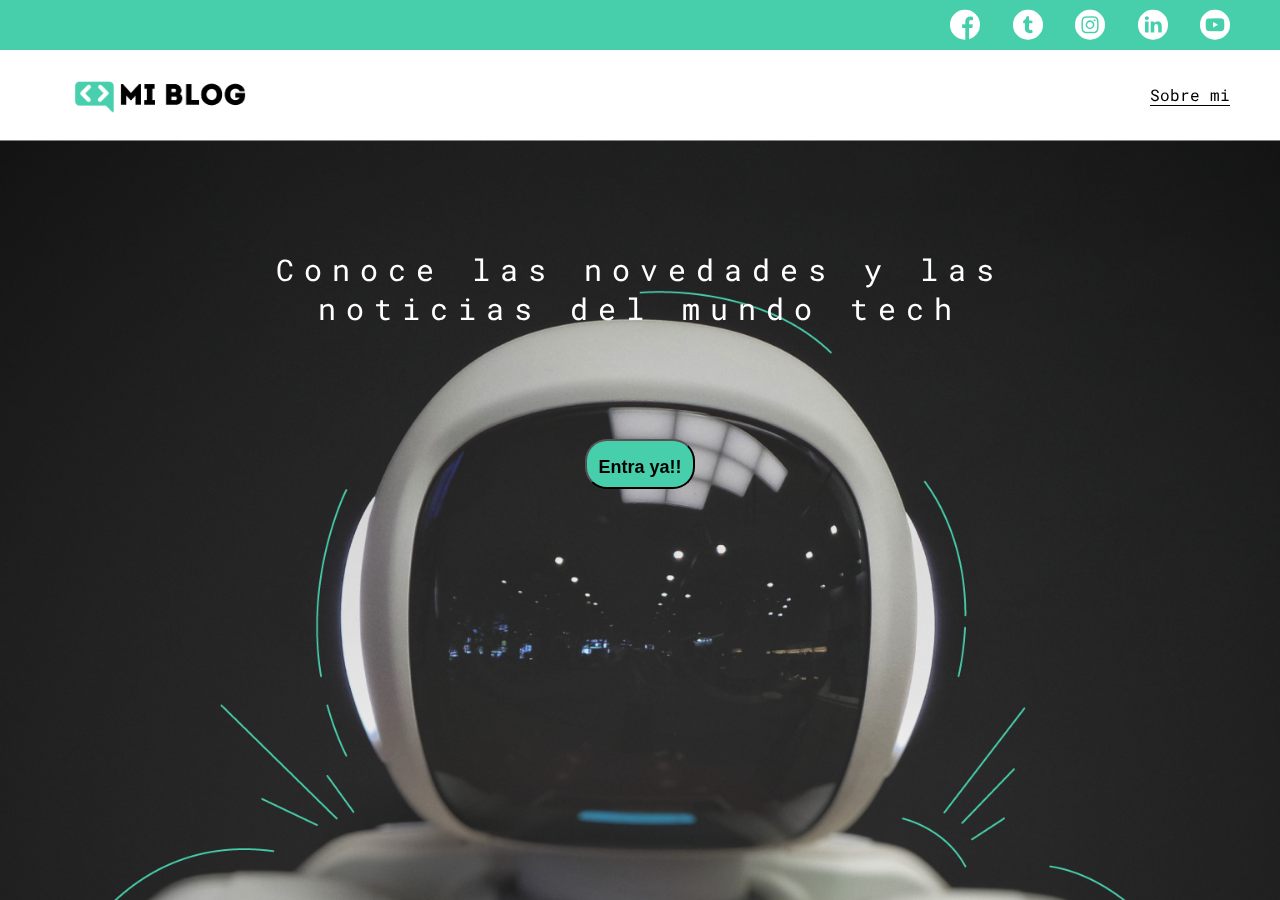
<file: index.html>
<html lang="en">
<head>
    <meta charset="UTF-8">
    <meta http-equiv="X-UA-Compatible" content="IE=edge">
    <meta name="viewport" content="width=device-width, initial-scale=1.0">
    <title>Este es mi blog</title>
    <link rel="stylesheet" href="css/style.css">
    <link rel="stylesheet" href="css/font/flaticon.css">
    <link rel="preconnect" href="https://fonts.gstatic.com">
    <link href="https://fonts.googleapis.com/css2?family=Roboto+Mono:wght@400;500;700&family=Roboto+Slab:wght@400;700&family=Roboto:wght@400;500;700;900&display=swap" rel="stylesheet">
    <link rel="stylesheet" href="css/media-queries.css">  

</head>
<body class="home-body">
    <header>
        <section class="header-icons-container">
        <div class="icons">
            <a href=""><span class="flaticon-001-facebook"></span></a>
            <a href="/"><span class="flaticon-002-twitter"></span></a>
            <a href="/"><span class="flaticon-011-instagram"></span></a>
            <a href="/"><span class="flaticon-010-linkedin"></span></a>
            <a href="/"><span class="flaticon-008-youtube"></span></a>
        </div>     
        </section>
        <nav>
            <section class="nav-logo-container">
                <a href=""><img src="assets/img/Logo-negro.png" alt="Logo de mi blog"></a>
            </section>
            <section class="profile-link">
                <a href="perfil.html">Sobre mi</a>
            </section>
        </nav>
    </header>
    <main class="home-main">
        <section>
            <p class="home-main-tex">Conoce las novedades y las noticias del mundo tech</p>
            <button class="home-main-button">
                <a href="blogs.html">Entra ya!!</a>
            </button>
        </section>
    </main>
</body>
</html>
</file>
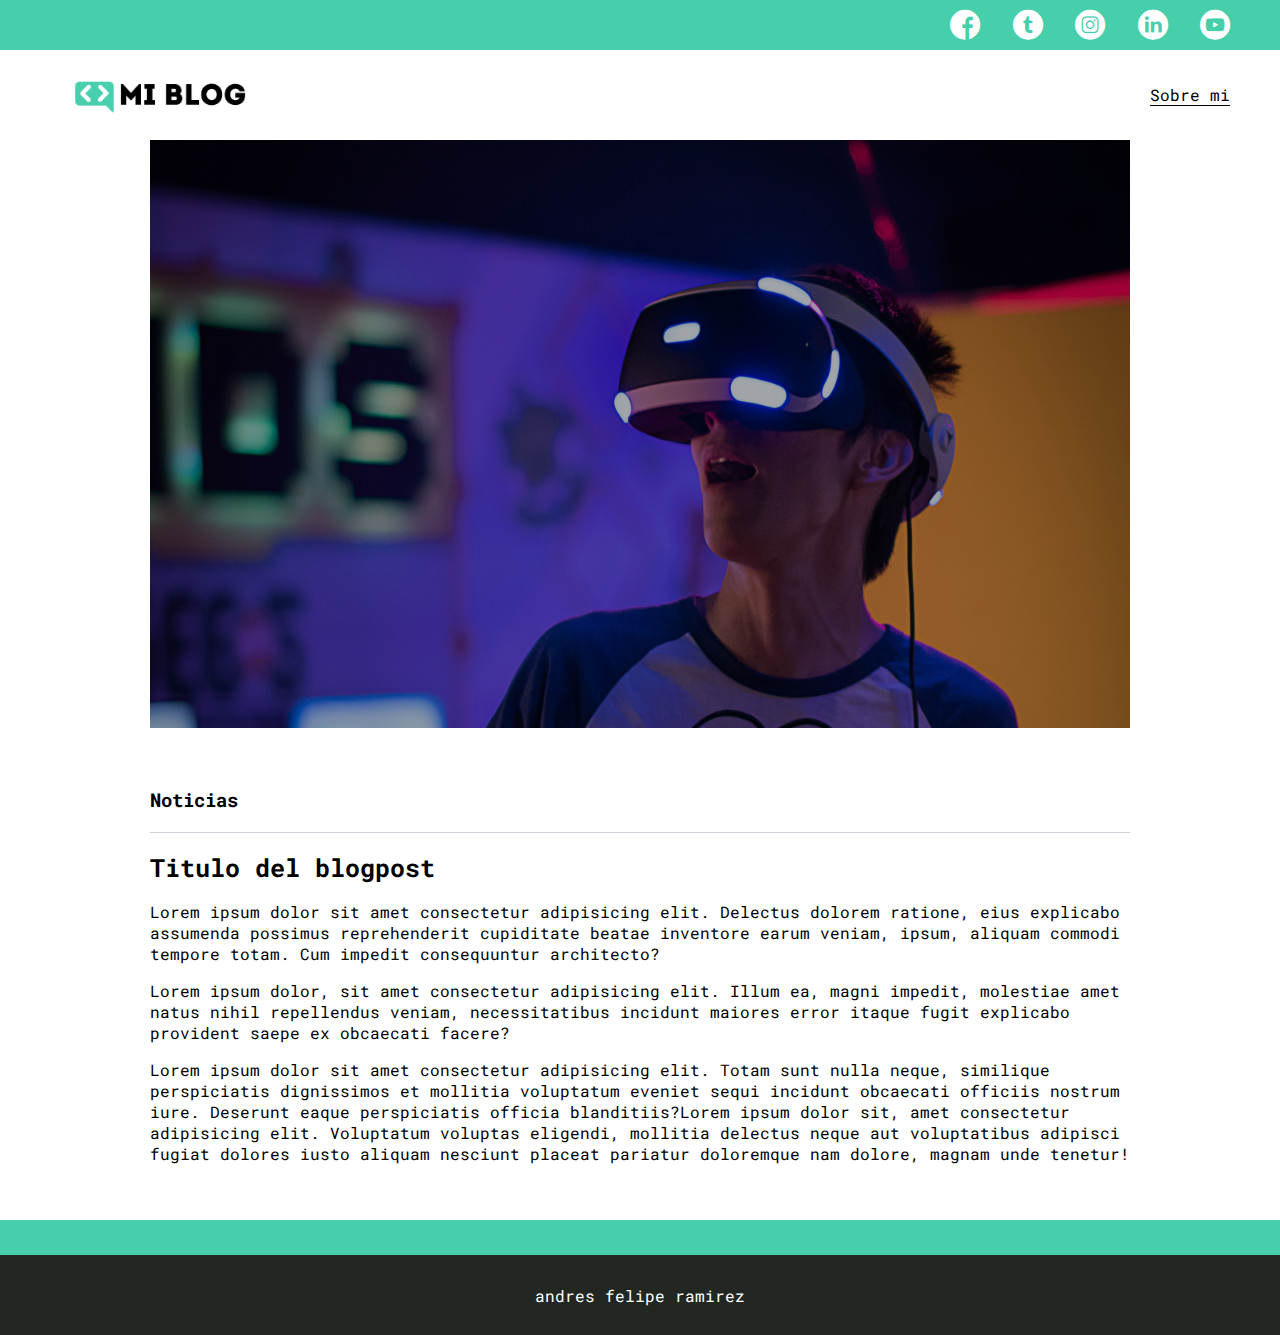
<file: blog.html>
<html lang="en">
<head>
    <meta charset="UTF-8">
    <meta http-equiv="X-UA-Compatible" content="IE=edge">
    <meta name="viewport" content="width=device-width, initial-scale=1.0">
    <title>Este es mi blog</title>
    <link rel="stylesheet" href="css/style.css">
    <link rel="stylesheet" href="css/font/flaticon.css">
    <link rel="preconnect" href="https://fonts.gstatic.com">
    <link href="https://fonts.googleapis.com/css2?family=Roboto+Mono:wght@400;500;700&family=Roboto+Slab:wght@400;700&family=Roboto:wght@400;500;700;900&display=swap" rel="stylesheet">
    <link rel="stylesheet" href="css/media-queries.css"> 
</head>
<body>
    <header>
        <section class="header-icons-container">
        <div class="icons">
            <a href=""><span class="flaticon-001-facebook"></span></a>
            <a href="/"><span class="flaticon-002-twitter"></span></a>
            <a href="/"><span class="flaticon-011-instagram"></span></a>
            <a href="/"><span class="flaticon-010-linkedin"></span></a>
            <a href="/"><span class="flaticon-008-youtube"></span></a>
        </div>
        </section>
        <nav>
            <section class="nav-logo-container">
                <a href=""><img src="assets/img/Logo-negro.png" alt="Logo de mi blog"></a>
            </section>
            <section class="profile-link">
                <a href="perfil.html">Sobre mi</a>
            </section>
        </nav>
    </header>
    <main>
        <section class=" grid-container blogpost-img-container">
            <img src="assets/img/post-1.png" alt= "">
        </section>
        <section class="blogpost-main-container">
            <div class="grid-container">
                <h3>Noticias</h3>
                <article>
                    <h1>Titulo del blogpost</h1>
                    <p>Lorem ipsum dolor sit amet consectetur adipisicing elit. Delectus dolorem ratione, eius explicabo assumenda possimus reprehenderit cupiditate beatae inventore earum veniam, ipsum, aliquam commodi tempore totam. Cum impedit consequuntur architecto?</p>
                    <p>Lorem ipsum dolor, sit amet consectetur adipisicing elit. Illum ea, magni impedit, molestiae amet natus nihil repellendus veniam, necessitatibus incidunt maiores error itaque fugit explicabo provident saepe ex obcaecati facere?</p>
                    <p>Lorem ipsum dolor sit amet consectetur adipisicing elit. Totam sunt nulla neque, similique perspiciatis dignissimos et mollitia voluptatum eveniet sequi incidunt obcaecati officiis nostrum iure. Deserunt eaque perspiciatis officia blanditiis?Lorem ipsum dolor sit, amet consectetur adipisicing elit. Voluptatum voluptas eligendi, mollitia delectus neque aut voluptatibus adipisci fugiat dolores iusto aliquam nesciunt placeat pariatur doloremque nam dolore, magnam unde tenetur!</p>
                </article>
            </div>
        </section>
    </main>
    <footer>
        <p>andres felipe ramirez</p>
    </footer>
</body>
</html>
</file>
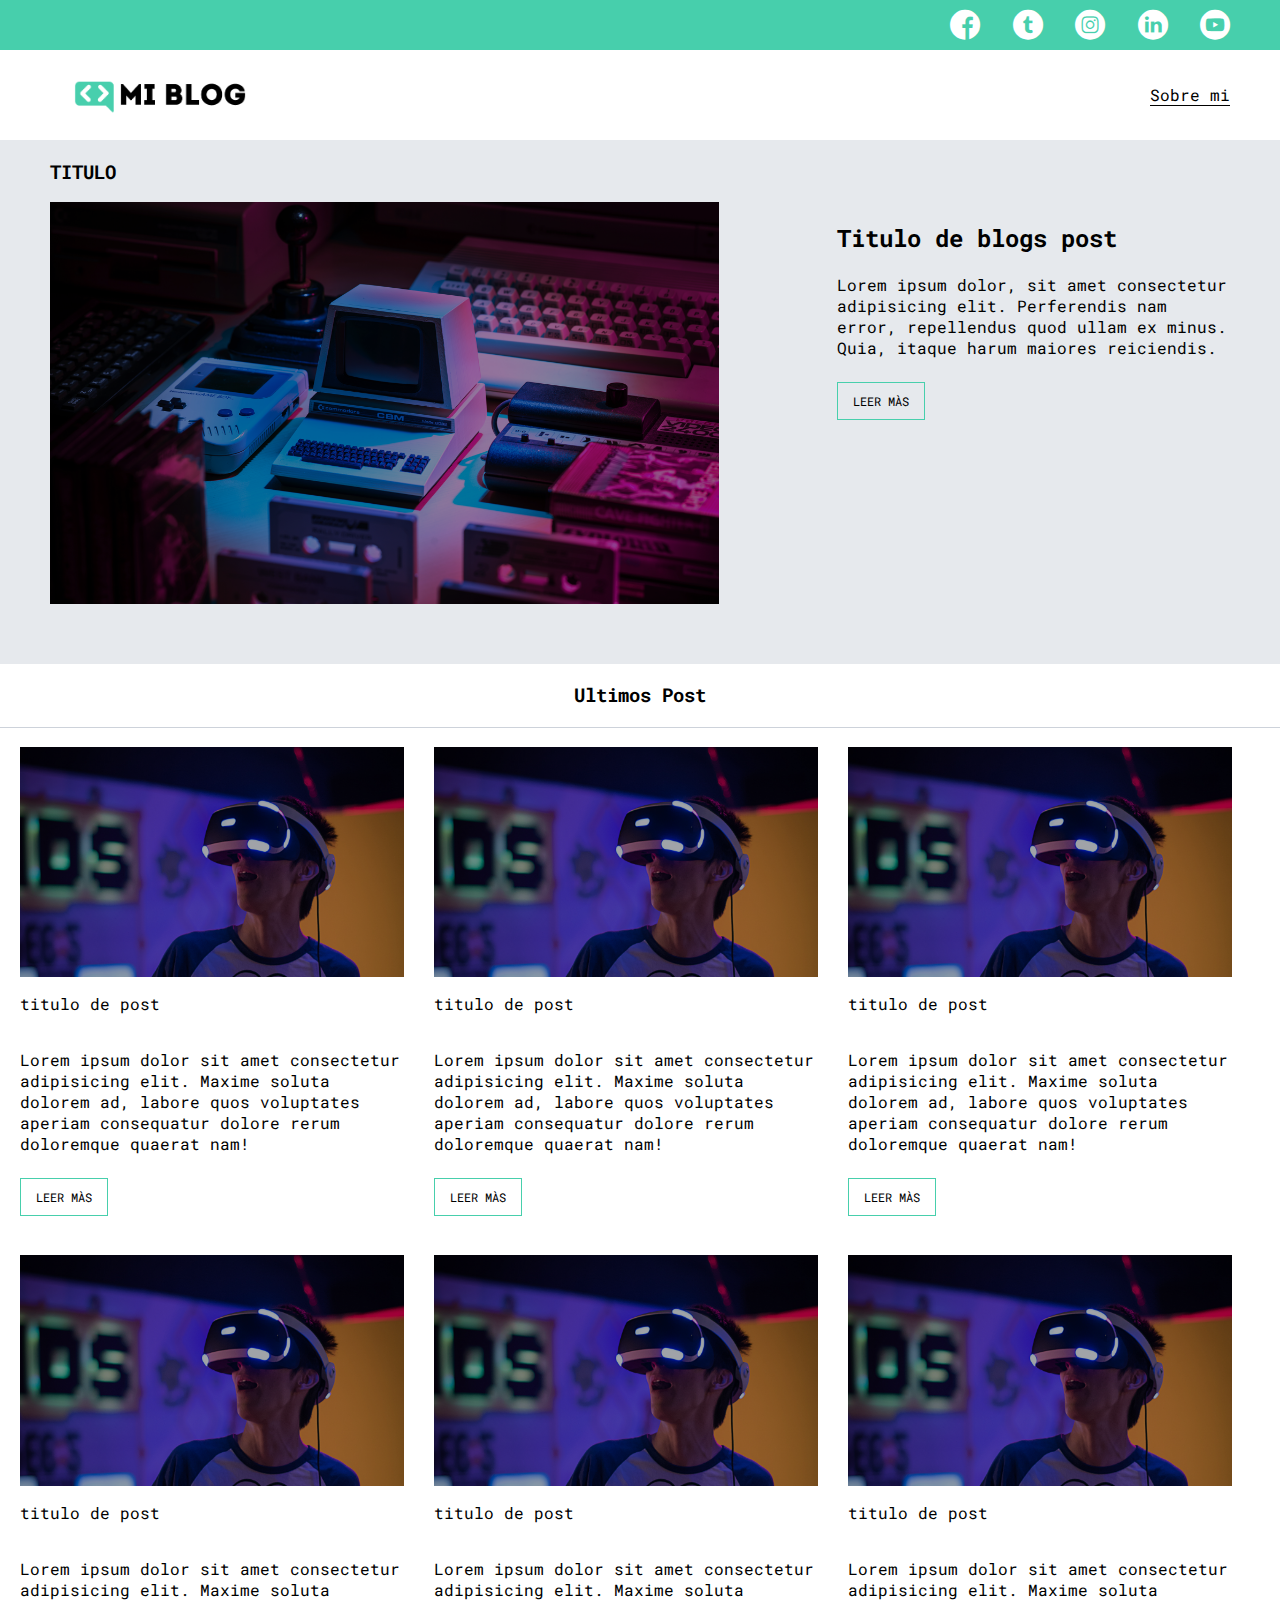
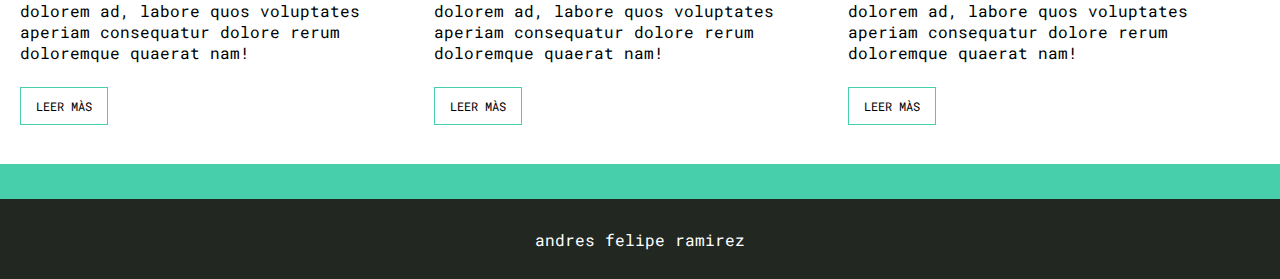
<file: blogs.html>
<html lang="en">
<head>
    <meta charset="UTF-8">
    <meta http-equiv="X-UA-Compatible" content="IE=edge">
    <meta name="viewport" content="width=device-width, initial-scale=1.0">
    <title>Este es mi blog</title>
    <link rel="stylesheet" href="css/style.css">
    <link rel="stylesheet" href="css/font/flaticon.css">
    <link rel="preconnect" href="https://fonts.gstatic.com">
    <link href="https://fonts.googleapis.com/css2?family=Roboto+Mono:wght@400;500;700&family=Roboto+Slab:wght@400;700&family=Roboto:wght@400;500;700;900&display=swap" rel="stylesheet">
    <link rel="stylesheet" href="css/media-queries.css">  
</head>
<body>
    <header>
        <section class="header-icons-container">
        <div class="icons">
            <a href=""><span class="flaticon-001-facebook"></span></a>
            <a href="/"><span class="flaticon-002-twitter"></span></a>
            <a href="/"><span class="flaticon-011-instagram"></span></a>
            <a href="/"><span class="flaticon-010-linkedin"></span></a>
            <a href="/"><span class="flaticon-008-youtube"></span></a>
        </div>     
        </section>
        <nav>
            <section class="nav-logo-container">
                <a href=""><img src="assets/img/Logo-negro.png" alt="Logo de mi blog"></a>
            </section>
            <section class="profile-link">
                <a href="perfil.html">Sobre mi</a>
            </section>
        </nav>
    </header>
    <main class="blogs-main">
        <section class="blogs-news-container">
            <div class="blogs-main-new">
                <h3 >TITULO</h3>
                <div class="blogs-news-img-container">
                    <img src="assets/img/main-news-img.png" alt="">
                </div>
                <div class="blogs-news-info-container">
                    <h2> Titulo de blogs post</h2>
                    <p>Lorem ipsum dolor, sit amet consectetur adipisicing elit. Perferendis nam error, repellendus quod ullam ex minus. Quia, itaque harum maiores reiciendis. </p>
                    <a href="" class="blogs-button">LEER MÀS</a>
                </div>
            </div>

        </section>
        <section class="blogs-posts-container">
            <div >
                <h3>Ultimos Post</h3>
                <article class="post-container">
                    <img src="assets/img/post-1.png"  alt= "">
                    <p>titulo de post</p>
                    <p>Lorem ipsum dolor sit amet consectetur adipisicing elit. Maxime soluta dolorem ad, labore quos voluptates aperiam consequatur dolore rerum doloremque quaerat nam!</p>
                    <a href="blog.html" class="blogs-button">LEER MÀS</a>
                </article> 
                <article class="post-container">
                    <img src="assets/img/post-1.png"  alt= "">
                    <p>titulo de post</p>
                    <p>Lorem ipsum dolor sit amet consectetur adipisicing elit. Maxime soluta dolorem ad, labore quos voluptates aperiam consequatur dolore rerum doloremque quaerat nam!</p>
                    <a href="blog.html" class="blogs-button">LEER MÀS</a>
                </article> 
                <article class="post-container">
                    <img src="assets/img/post-1.png"  alt= "">
                    <p>titulo de post</p>
                    <p>Lorem ipsum dolor sit amet consectetur adipisicing elit. Maxime soluta dolorem ad, labore quos voluptates aperiam consequatur dolore rerum doloremque quaerat nam!</p>
                    <a href="blog.html" class="blogs-button">LEER MÀS</a>
                </article> 
                <article class="post-container">
                    <img src="assets/img/post-1.png"  alt= "">
                    <p>titulo de post</p>
                    <p>Lorem ipsum dolor sit amet consectetur adipisicing elit. Maxime soluta dolorem ad, labore quos voluptates aperiam consequatur dolore rerum doloremque quaerat nam!</p>
                    <a href="blog.html" class="blogs-button">LEER MÀS</a>
                </article> 
                <article class="post-container">
                    <img src="assets/img/post-1.png"  alt= "">
                    <p>titulo de post</p>
                    <p>Lorem ipsum dolor sit amet consectetur adipisicing elit. Maxime soluta dolorem ad, labore quos voluptates aperiam consequatur dolore rerum doloremque quaerat nam!</p>
                    <a href="blog.html" class="blogs-button">LEER MÀS</a>
                </article> 
                <article class="post-container">
                    <img src="assets/img/post-1.png"  alt= "">
                    <p>titulo de post</p>
                    <p>Lorem ipsum dolor sit amet consectetur adipisicing elit. Maxime soluta dolorem ad, labore quos voluptates aperiam consequatur dolore rerum doloremque quaerat nam!</p>
                    <a href="blog.html" class="blogs-button">LEER MÀS</a>
                </article> 
                
            </div>
        </section>
    </main>
    <footer>
        <p>andres felipe ramirez</p>
    </footer>
</body>
</html>
</file>
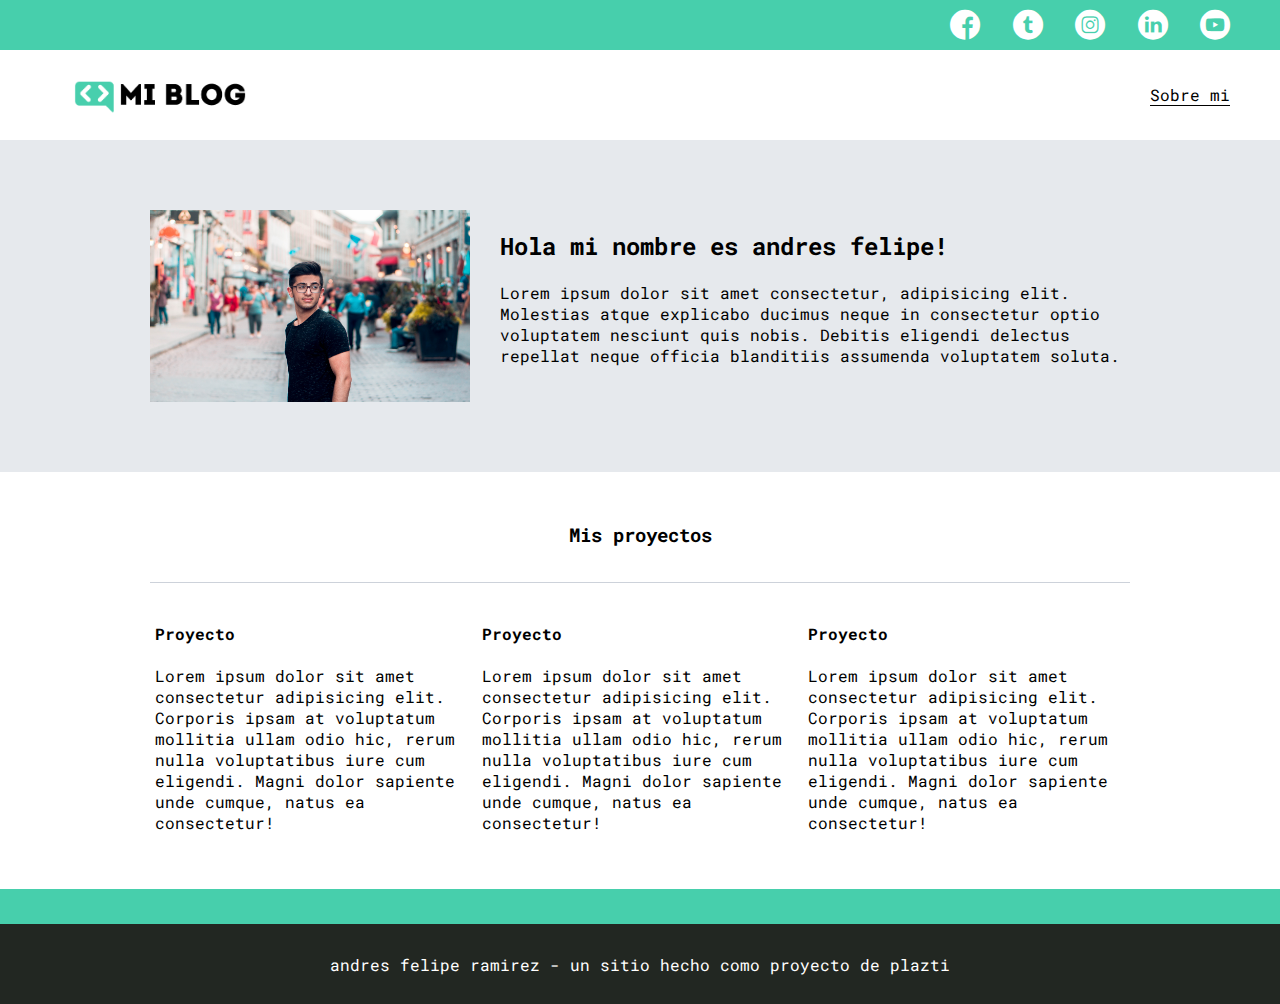
<file: perfil.html>
<html lang="en">
<head>
    <meta charset="UTF-8">
    <meta http-equiv="X-UA-Compatible" content="IE=edge">
    <meta name="viewport" content="width=device-width, initial-scale=1.0">
    <title>Este es mi blog</title>
    <link rel="stylesheet" href="css/style.css">
    <link rel="stylesheet" href="css/font/flaticon.css">
    <link rel="preconnect" href="https://fonts.gstatic.com">
    <link href="https://fonts.googleapis.com/css2?family=Roboto+Mono:wght@400;500;700&family=Roboto+Slab:wght@400;700&family=Roboto:wght@400;500;700;900&display=swap" rel="stylesheet">
    <link rel="stylesheet" href="css/media-queries.css">  
</head>
<body>
    <header>
        <section class="header-icons-container">
        <div class="icons">
            <a href=""><span class="flaticon-001-facebook"></span></a>
            <a href="/"><span class="flaticon-002-twitter"></span></a>
            <a href="/"><span class="flaticon-011-instagram"></span></a>
            <a href="/"><span class="flaticon-010-linkedin"></span></a>
            <a href="/"><span class="flaticon-008-youtube"></span></a>
        </div>     
        </section>
        <nav>
            <section class="nav-logo-container">
                <a href="index.html"><img src="assets/img/Logo-negro.png" alt="Logo de mi blog"></a>
            </section>
            <section class="profile-link">
                <a href="perfil.html">Sobre mi</a>
            </section>
        </nav>
    </header>
    <main>
        <section class="profile-main-container">
            <div class="grid-container profile-container">
                <div>
                    <img src="assets/img/profile-pic.jpg" alt="">
                </div>
                <div>
                    <h2>Hola mi nombre es andres felipe!</h2>
                    <p>Lorem ipsum dolor sit amet consectetur, adipisicing elit. Molestias atque explicabo ducimus neque in consectetur optio voluptatem nesciunt quis nobis. Debitis eligendi delectus repellat neque officia blanditiis assumenda voluptatem soluta.</p>
                </div>
            </div>
        </section>
        <section class="profile-main-proyects">
            <div class="grid-container">
            <h3>Mis proyectos </h3>
            <div class="proyects-main-container">
                <article class="proyect-container">
                    <h4>Proyecto</h4>
                    <p>Lorem ipsum dolor sit amet consectetur adipisicing elit. Corporis ipsam at voluptatum mollitia ullam odio hic, rerum nulla voluptatibus iure cum eligendi. Magni dolor sapiente unde cumque, natus ea consectetur!</p>
                </article>
                <article class="proyect-container">
                    <h4>Proyecto</h4>
                    <p>Lorem ipsum dolor sit amet consectetur adipisicing elit. Corporis ipsam at voluptatum mollitia ullam odio hic, rerum nulla voluptatibus iure cum eligendi. Magni dolor sapiente unde cumque, natus ea consectetur!</p>
                </article>
                <article class="proyect-container">
                    <h4>Proyecto</h4>
                    <p>Lorem ipsum dolor sit amet consectetur adipisicing elit. Corporis ipsam at voluptatum mollitia ullam odio hic, rerum nulla voluptatibus iure cum eligendi. Magni dolor sapiente unde cumque, natus ea consectetur!</p>
                </article>
            </div>
        </div>
        </section>
        </main>
         
    <footer>
        <p>andres felipe ramirez - un sitio hecho como proyecto de plazti</p>
    </footer>
</body>
</html>
</file>
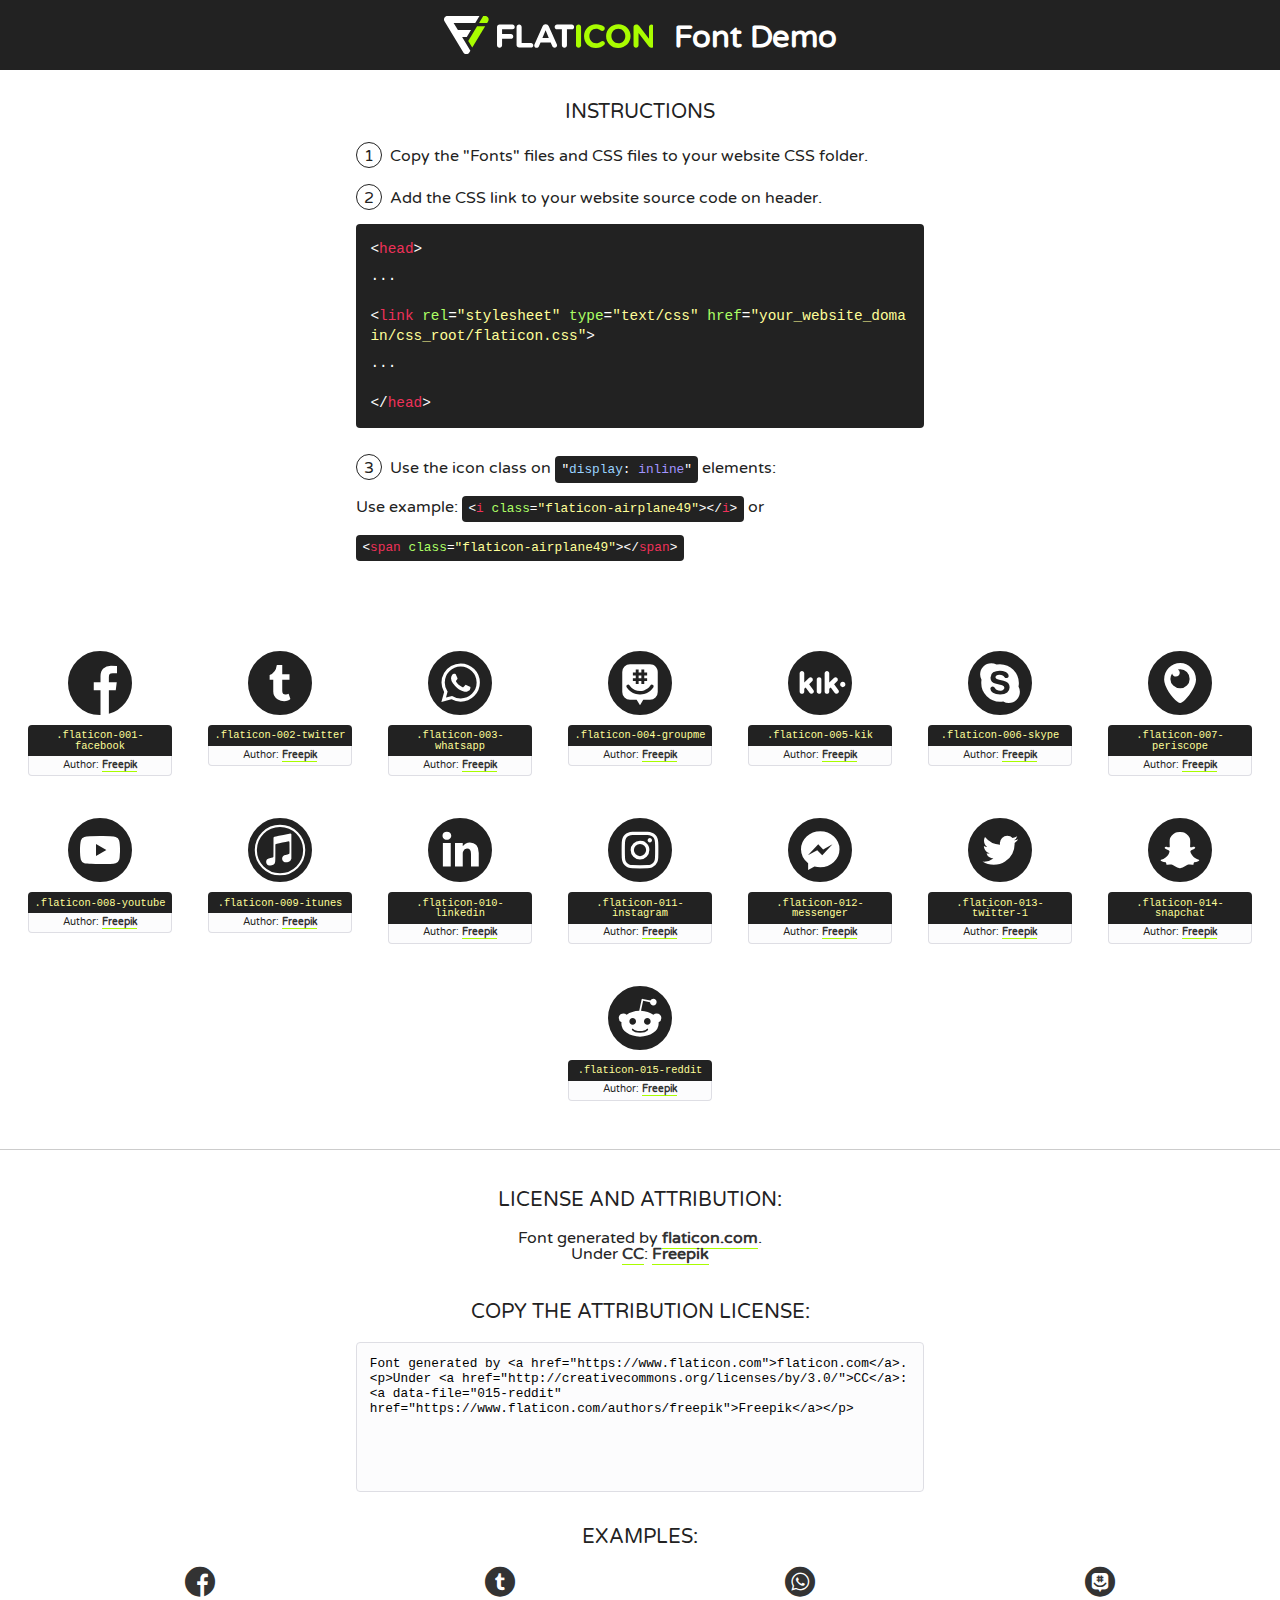
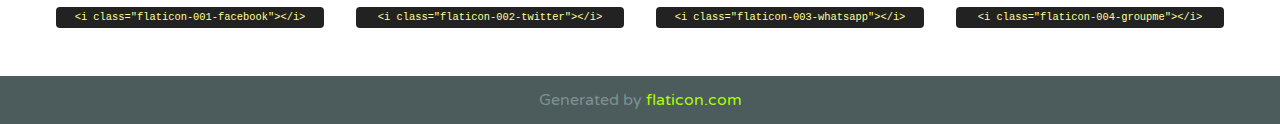
<file: css/font/flaticon.html>
<!DOCTYPE html>
<!--
  Flaticon icon font: Flaticon
  Creation date: 20/12/2018 09:27
-->
<html>
<!DOCTYPE html>
<html>

<head>
    <title>Flaticon WebFont</title>
    <link href="http://fonts.googleapis.com/css?family=Varela+Round" rel="stylesheet" type="text/css" />
    <link rel="stylesheet" type="text/css" href="flaticon.css">
    <meta charset="UTF-8">
    <style>
    html, body, div, span, applet, object, iframe,
    h1, h2, h3, h4, h5, h6, p, blockquote, pre,
    a, abbr, acronym, address, big, cite, code,
    del, dfn, em, img, ins, kbd, q, s, samp,
    small, strike, strong, sub, sup, tt, var,
    b, u, i, center,
    dl, dt, dd, ol, ul, li,
    fieldset, form, label, legend,
    table, caption, tbody, tfoot, thead, tr, th, td,
    article, aside, canvas, details, embed, 
    figure, figcaption, footer, header, hgroup, 
    menu, nav, output, ruby, section, summary,
    time, mark, audio, video {
        margin: 0;
        padding: 0;
        border: 0;
        font-size: 100%;
        font: inherit;
        vertical-align: baseline;
    }
    /* HTML5 display-role reset for older browsers */
    article, aside, details, figcaption, figure, 
    footer, header, hgroup, menu, nav, section {
        display: block;
    }
    body {
        line-height: 1;
    }
    ol, ul {
        list-style: none;
    }
    blockquote, q {
        quotes: none;
    }
    blockquote:before, blockquote:after,
    q:before, q:after {
        content: '';
        content: none;
    }
    table {
        border-collapse: collapse;
        border-spacing: 0;
    }
    body {
        font-family: 'Varela Round', Helvetica, Arial, sans-serif;
        font-size: 16px;
        color: #222;
    }
    a {
        color: #333;
        border-bottom: 1px solid #a9fd00;
        font-weight: bold;
        text-decoration: none;
    }
    * {
        -moz-box-sizing: border-box;
        -webkit-box-sizing: border-box;
        box-sizing: border-box;
        margin: 0;
        padding: 0;
    }
    [class^="flaticon-"]:before, [class*=" flaticon-"]:before, [class^="flaticon-"]:after, [class*=" flaticon-"]:after {
        font-family: Flaticon;
        font-size: 30px;
        font-style: normal;
        margin-left: 20px;
        color: #333;
    }
    .wrapper {
        max-width: 600px;
        margin: auto;
        padding: 0 1em;
    }
    .title {
        font-size: 1.25em;
        text-align: center;
        margin-bottom: 1em;
        text-transform: uppercase;
    }
    header {
        text-align: center;
        background-color: #222;
        color: #fff;
        padding: 1em;
    }
    header .logo {
        width: 210px;
        height: 38px;
        display: inline-block;
        vertical-align: middle;
        margin-right: 1em;
        border: none;
    }
    header strong {
        font-size: 1.95em;
        font-weight: bold;
        vertical-align: middle;
        margin-top: 5px;
        display: inline-block;
    }
    .demo {
        margin: 2em auto;
        line-height: 1.25em;
    }
    .demo ul li {
        margin-bottom: 1em;
    }
    .demo ul li .num {
        color: #222;
        border-radius: 20px;
        display: inline-block;
        width: 26px;
        padding: 3px;
        height: 26px;
        text-align: center;
        margin-right: 0.5em;
        border: 1px solid #222;
    }
    .demo ul li code {
        background-color: #222;
        border-radius: 4px;
        padding: 0.25em 0.5em;
        display: inline-block;
        color: #fff;
        font-family: Consolas,Monaco,Lucida Console,Liberation Mono,DejaVu Sans Mono,Bitstream Vera Sans Mono,Courier New, monospace;
        font-weight: lighter;
        margin-top: 1em;
        font-size: 0.8em;
        word-break: break-all;
    }
    .demo ul li code.big {
        padding: 1em;
        font-size: 0.9em;
    }
    .demo ul li code .red {
        color: #EF3159;
    }
    .demo ul li code .green {
        color: #ACFF65;
    }
    .demo ul li code .yellow {
        color: #FFFF99;
    }
    .demo ul li code .blue {
        color: #99D3FF;
    }
    .demo ul li code .purple {
        color: #A295FF;
    }
    .demo ul li code .dots {
        margin-top: 0.5em;
        display: block;
    }
    #glyphs {
        border-bottom: 1px solid #ccc;
        padding: 2em 0;
        text-align: center;
    }
    .glyph {
        display: inline-block;
        width: 9em;
        margin: 1em;
        text-align: center;
        vertical-align: top;
        background: #FFF;
    }
    .glyph .glyph-icon {
        padding: 10px;
        display: block;
        font-family:"Flaticon";
        font-size: 64px;
        line-height: 1;
    }
    .glyph .glyph-icon:before {
        font-size: 64px;
        color: #222;
        margin-left: 0;
    }
    .class-name {
        font-size: 0.65em;
        background-color: #222;
        color: #fff;
        border-radius: 4px 4px 0 0;
        padding: 0.5em;
        color: #FFFF99;
        font-family: Consolas,Monaco,Lucida Console,Liberation Mono,DejaVu Sans Mono,Bitstream Vera Sans Mono,Courier New, monospace;
    }
    .author-name {
        font-size: 0.6em;
        background-color: #fcfcfd;
        border: 1px solid #DEDEE4;
        border-top: 0;
        border-radius: 0 0 4px 4px;
        padding: 0.5em;
    }
    .class-name:last-child {
        font-size: 10px;
        color:#888;
    }
    .class-name:last-child a {
        font-size: 10px;
        color:#555;
    }
    .class-name:last-child a:hover {
        color:#a9fd00;
    }
    .glyph > input {
        display: block;
        width: 100px;
        margin: 5px auto;
        text-align: center;
        font-size: 12px;
        cursor: text;
    }
    .glyph > input.icon-input {
        font-family:"Flaticon";
        font-size: 16px;
        margin-bottom: 10px;
    }
    .attribution .title {
        margin-top: 2em;
    }
    .attribution textarea {
        background-color: #fcfcfd;
        padding: 1em;
        border: none;
        box-shadow: none;
        border: 1px solid #DEDEE4;
        border-radius: 4px;
        resize: none;
        width: 100%;
        height: 150px;
        font-size: 0.8em;
        font-family: Consolas,Monaco,Lucida Console,Liberation Mono,DejaVu Sans Mono,Bitstream Vera Sans Mono,Courier New, monospace;
        -webkit-appearance: none;
    }
    .iconsuse {
        margin: 2em auto;
        text-align: center;
        max-width: 1200px;
    }
    .iconsuse:after {
        content: '';
        display: table;
        clear: both;
    }
    .iconsuse .image {
        float: left;
        width: 25%;
        padding: 0 1em;
    }
    .iconsuse .image p {
        margin-bottom: 1em;
    }
    .iconsuse .image span {
        display: block;
        font-size: 0.65em;
        background-color: #222;
        color: #fff;
        border-radius: 4px;
        padding: 0.5em;
        color: #FFFF99;
        margin-top: 1em;
        font-family: Consolas,Monaco,Lucida Console,Liberation Mono,DejaVu Sans Mono,Bitstream Vera Sans Mono,Courier New, monospace;
    }
    #footer {
        text-align: center;
        background-color: #4C5B5C;
        color: #7c9192;
        padding: 1em;
    }
    #footer a {
        border: none;
        color: #a9fd00;
        font-weight: normal;
    }
    @media (max-width: 960px) {
        .iconsuse .image {
            width: 50%;
        }
    }
    @media (max-width: 560px) {
        .iconsuse .image {
            width: 100%;
        }
    }
    </style>
</head>

<body class="characters-off">

    <header>
        <a href="https://www.flaticon.com" target="_blank" class="logo">
            <svg version="1.1" xmlns="http://www.w3.org/2000/svg" xmlns:xlink="http://www.w3.org/1999/xlink" xmlns:a="http://ns.adobe.com/AdobeSVGViewerExtensions/3.0/" viewBox="0 0 560.875 102.036" enable-background="new 0 0 560.875 102.036" xml:space="preserve">
                <defs>
                </defs>
                <g>
                    <g class="letters">
                        <path fill="#ffffff" d="M141.596,29.675c0-3.777,2.985-6.767,6.764-6.767h34.438c3.426,0,6.15,2.728,6.15,6.15
                        c0,3.43-2.724,6.149-6.15,6.149h-27.674v13.091h23.719c3.429,0,6.151,2.724,6.151,6.15c0,3.43-2.723,6.149-6.151,6.149h-23.719
                        v17.574c0,3.773-2.986,6.761-6.764,6.761c-3.779,0-6.764-2.989-6.764-6.761V29.675z"></path>
                        <path fill="#ffffff" d="M193.844,29.149c0-3.781,2.985-6.767,6.764-6.767c3.776,0,6.763,2.985,6.763,6.767v42.957h25.039
                        c3.426,0,6.149,2.726,6.149,6.153c0,3.425-2.723,6.15-6.149,6.15h-31.802c-3.779,0-6.764-2.986-6.764-6.768V29.149z"></path>
                        <path fill="#ffffff" d="M241.891,75.71l21.438-48.407c1.492-3.341,4.215-5.357,7.906-5.357h0.792
                        c3.686,0,6.323,2.017,7.815,5.357l21.439,48.407c0.436,0.967,0.701,1.845,0.701,2.723c0,3.602-2.809,6.501-6.414,6.501
                        c-3.161,0-5.269-1.845-6.499-4.655l-4.132-9.661h-27.059l-4.301,10.102c-1.144,2.631-3.426,4.214-6.237,4.214
                        c-3.517,0-6.24-2.81-6.24-6.325C241.1,77.64,241.451,76.677,241.891,75.71z M279.932,58.666l-8.521-20.297l-8.526,20.297H279.932
                        z"></path>
                        <path fill="#ffffff" d="M314.864,35.387H301.86c-3.429,0-6.239-2.813-6.239-6.238c0-3.429,2.811-6.24,6.239-6.24h39.533
                        c3.426,0,6.237,2.811,6.237,6.24c0,3.425-2.811,6.238-6.237,6.238h-13.001v42.785c0,3.773-2.99,6.761-6.764,6.761
                        c-3.779,0-6.764-2.989-6.764-6.761V35.387z"></path>
                        <path fill="#A9FD00" d="M352.615,29.149c0-3.781,2.985-6.767,6.767-6.767c3.774,0,6.761,2.985,6.761,6.767v49.024
                        c0,3.773-2.987,6.761-6.761,6.761c-3.781,0-6.767-2.989-6.767-6.761V29.149z"></path>
                        <path fill="#A9FD00" d="M374.132,53.836v-0.179c0-17.481,13.178-31.801,32.065-31.801c9.22,0,15.459,2.458,20.557,6.238
                        c1.402,1.054,2.637,2.985,2.637,5.357c0,3.692-2.985,6.59-6.681,6.59c-1.845,0-3.071-0.702-4.044-1.319
                        c-3.776-2.813-7.729-4.393-12.562-4.393c-10.364,0-17.831,8.611-17.831,19.154v0.173c0,10.542,7.291,19.329,17.831,19.329
                        c5.715,0,9.492-1.756,13.359-4.834c1.049-0.874,2.458-1.491,4.039-1.491c3.429,0,6.325,2.813,6.325,6.236
                        c0,2.106-1.056,3.78-2.282,4.834c-5.539,4.834-12.036,7.733-21.878,7.733C387.572,85.464,374.132,71.493,374.132,53.836z"></path>
                        <path fill="#A9FD00" d="M433.009,53.836v-0.179c0-17.481,13.79-31.801,32.766-31.801c18.981,0,32.592,14.143,32.592,31.628v0.173
                        c0,17.483-13.785,31.807-32.769,31.807C446.625,85.464,433.009,71.32,433.009,53.836z M484.224,53.836v-0.179
                        c0-10.539-7.725-19.326-18.626-19.326c-10.893,0-18.449,8.611-18.449,19.154v0.173c0,10.542,7.73,19.329,18.626,19.329
                        C476.676,72.986,484.224,64.378,484.224,53.836z"></path>
                        <path fill="#A9FD00" d="M506.233,29.321c0-3.774,2.99-6.763,6.767-6.763h1.401c3.252,0,5.183,1.583,7.029,3.953l26.093,34.265
                        V29.059c0-3.692,2.99-6.677,6.681-6.677c3.683,0,6.671,2.985,6.671,6.677v48.934c0,3.78-2.987,6.765-6.764,6.765h-0.436
                        c-3.257,0-5.188-1.581-7.034-3.953l-27.056-35.492v32.944c0,3.687-2.985,6.676-6.678,6.676c-3.683,0-6.673-2.989-6.673-6.676
                        V29.321z"></path>
                    </g>
                    <g class="insignia">
                        <path fill="#ffffff" d="M48.372,56.137h12.517l11.156-18.537H37.186L25.688,18.539h57.825L94.668,0H9.271
                        C5.925,0,2.842,1.801,1.198,4.716c-1.644,2.907-1.593,6.482,0.134,9.343l50.38,83.501c1.678,2.781,4.689,4.476,7.938,4.476
                        c3.246,0,6.257-1.695,7.935-4.476l2.898-4.804L48.372,56.137z"></path>
                        <g class="i">
                            <path fill="#A9FD00" d="M93.575,18.539h0.031v0.004l21.652,0.004l2.705-4.488c1.727-2.861,1.778-6.436,0.133-9.343
                            C116.454,1.801,113.371,0,110.026,0h-5.294L93.575,18.539z"></path>
                            <polygon fill="#A9FD00" points="88.291,27.356 64.725,66.486 75.519,84.404 109.942,27.356"></polygon>
                        </g>
                    </g>
                </g>
            </svg>
        </a>
        <strong>Font Demo</strong>
    </header>


    <section class="demo wrapper">

        <p class="title">Instructions</p>

        <ul>
            <li>
                <span class="num">1</span>Copy the "Fonts" files and CSS files to your website CSS folder.
            </li>
            <li>
                <span class="num">2</span>Add the CSS link to your website source code on header.
                <code class="big">
                    &lt;<span class="red">head</span>&gt;
                    <br/><span class="dots">...</span>
                    <br/>&lt;<span class="red">link</span> <span class="green">rel</span>=<span class="yellow">"stylesheet"</span> <span class="green">type</span>=<span class="yellow">"text/css"</span> <span class="green">href</span>=<span class="yellow">"your_website_domain/css_root/flaticon.css"</span>&gt;
                    <br/><span class="dots">...</span>
                    <br/>&lt;/<span class="red">head</span>&gt;
                </code>
            </li>

            <li>
                <p>
                    <span class="num">3</span>Use the icon class on <code>"<span class="blue">display</span>:<span class="purple"> inline</span>"</code> elements:
                    <br />
                    Use example: <code>&lt;<span class="red">i</span> <span class="green">class</span>=<span class="yellow">&quot;flaticon-airplane49&quot;</span>&gt;&lt;/<span class="red">i</span>&gt;</code> or <code>&lt;<span class="red">span</span> <span class="green">class</span>=<span class="yellow">&quot;flaticon-airplane49&quot;</span>&gt;&lt;/<span class="red">span</span>&gt;</code>
            </li>
        </ul>

    </section>




   <section id="glyphs">          
    
      
        <div class="glyph"><div class="glyph-icon flaticon-001-facebook"></div>
            <div class="class-name">.flaticon-001-facebook</div>
            <div class="author-name">Author: <a data-file="001-facebook" href="https://www.flaticon.com/authors/freepik">Freepik</a> </div> 
        </div>        
        
        <div class="glyph"><div class="glyph-icon flaticon-002-twitter"></div>
            <div class="class-name">.flaticon-002-twitter</div>
            <div class="author-name">Author: <a data-file="002-twitter" href="https://www.flaticon.com/authors/freepik">Freepik</a> </div> 
        </div>        
        
        <div class="glyph"><div class="glyph-icon flaticon-003-whatsapp"></div>
            <div class="class-name">.flaticon-003-whatsapp</div>
            <div class="author-name">Author: <a data-file="003-whatsapp" href="https://www.flaticon.com/authors/freepik">Freepik</a> </div> 
        </div>        
        
        <div class="glyph"><div class="glyph-icon flaticon-004-groupme"></div>
            <div class="class-name">.flaticon-004-groupme</div>
            <div class="author-name">Author: <a data-file="004-groupme" href="https://www.flaticon.com/authors/freepik">Freepik</a> </div> 
        </div>        
        
        <div class="glyph"><div class="glyph-icon flaticon-005-kik"></div>
            <div class="class-name">.flaticon-005-kik</div>
            <div class="author-name">Author: <a data-file="005-kik" href="https://www.flaticon.com/authors/freepik">Freepik</a> </div> 
        </div>        
        
        <div class="glyph"><div class="glyph-icon flaticon-006-skype"></div>
            <div class="class-name">.flaticon-006-skype</div>
            <div class="author-name">Author: <a data-file="006-skype" href="https://www.flaticon.com/authors/freepik">Freepik</a> </div> 
        </div>        
        
        <div class="glyph"><div class="glyph-icon flaticon-007-periscope"></div>
            <div class="class-name">.flaticon-007-periscope</div>
            <div class="author-name">Author: <a data-file="007-periscope" href="https://www.flaticon.com/authors/freepik">Freepik</a> </div> 
        </div>        
        
        <div class="glyph"><div class="glyph-icon flaticon-008-youtube"></div>
            <div class="class-name">.flaticon-008-youtube</div>
            <div class="author-name">Author: <a data-file="008-youtube" href="https://www.flaticon.com/authors/freepik">Freepik</a> </div> 
        </div>        
        
        <div class="glyph"><div class="glyph-icon flaticon-009-itunes"></div>
            <div class="class-name">.flaticon-009-itunes</div>
            <div class="author-name">Author: <a data-file="009-itunes" href="https://www.flaticon.com/authors/freepik">Freepik</a> </div> 
        </div>        
        
        <div class="glyph"><div class="glyph-icon flaticon-010-linkedin"></div>
            <div class="class-name">.flaticon-010-linkedin</div>
            <div class="author-name">Author: <a data-file="010-linkedin" href="https://www.flaticon.com/authors/freepik">Freepik</a> </div> 
        </div>        
        
        <div class="glyph"><div class="glyph-icon flaticon-011-instagram"></div>
            <div class="class-name">.flaticon-011-instagram</div>
            <div class="author-name">Author: <a data-file="011-instagram" href="https://www.flaticon.com/authors/freepik">Freepik</a> </div> 
        </div>        
        
        <div class="glyph"><div class="glyph-icon flaticon-012-messenger"></div>
            <div class="class-name">.flaticon-012-messenger</div>
            <div class="author-name">Author: <a data-file="012-messenger" href="https://www.flaticon.com/authors/freepik">Freepik</a> </div> 
        </div>        
        
        <div class="glyph"><div class="glyph-icon flaticon-013-twitter-1"></div>
            <div class="class-name">.flaticon-013-twitter-1</div>
            <div class="author-name">Author: <a data-file="013-twitter-1" href="https://www.flaticon.com/authors/freepik">Freepik</a> </div> 
        </div>        
        
        <div class="glyph"><div class="glyph-icon flaticon-014-snapchat"></div>
            <div class="class-name">.flaticon-014-snapchat</div>
            <div class="author-name">Author: <a data-file="014-snapchat" href="https://www.flaticon.com/authors/freepik">Freepik</a> </div> 
        </div>        
        
        <div class="glyph"><div class="glyph-icon flaticon-015-reddit"></div>
            <div class="class-name">.flaticon-015-reddit</div>
            <div class="author-name">Author: <a data-file="015-reddit" href="https://www.flaticon.com/authors/freepik">Freepik</a> </div> 
        </div>        
        

    </section>



    <section class="attribution wrapper"   style="text-align:center;">

      <div class="title">License and attribution:</div><div class="attrDiv">Font generated by <a href="https://www.flaticon.com">flaticon.com</a>. <div><p>Under <a href="http://creativecommons.org/licenses/by/3.0/">CC</a>: <a data-file="015-reddit" href="https://www.flaticon.com/authors/freepik">Freepik</a></p>  </div>
      </div>
      <div class="title">Copy the Attribution License:</div>

    <textarea onclick="this.focus();this.select();">Font generated by &lt;a href=&quot;https://www.flaticon.com&quot;&gt;flaticon.com&lt;/a&gt;. <p>Under <a href="http://creativecommons.org/licenses/by/3.0/">CC</a>: <a data-file="015-reddit" href="https://www.flaticon.com/authors/freepik">Freepik</a></p>  
     </textarea>

    </section>

    <section class="iconsuse">

          <div class="title">Examples:</div>            
             
            <div class="image">
                <p>
                    <i class="glyph-icon flaticon-001-facebook"></i> 
                    <span>&lt;i class=&quot;flaticon-001-facebook&quot;&gt;&lt;/i&gt;</span>
                </p>
            </div>
            
            <div class="image">
                <p>
                    <i class="glyph-icon flaticon-002-twitter"></i> 
                    <span>&lt;i class=&quot;flaticon-002-twitter&quot;&gt;&lt;/i&gt;</span>
                </p>
            </div>
            
            <div class="image">
                <p>
                    <i class="glyph-icon flaticon-003-whatsapp"></i> 
                    <span>&lt;i class=&quot;flaticon-003-whatsapp&quot;&gt;&lt;/i&gt;</span>
                </p>
            </div>
            
            <div class="image">
                <p>
                    <i class="glyph-icon flaticon-004-groupme"></i> 
                    <span>&lt;i class=&quot;flaticon-004-groupme&quot;&gt;&lt;/i&gt;</span>
                </p>
            </div>
                       
        </div>
                            
    </section>

<div id="footer">
    <div>Generated by <a href="https://www.flaticon.com">flaticon.com</a>
    </div>
</div>



</body>
</html>
</file>
<file: css/style.css>
body{
    font-family: "Roboto mono",  monospace;
    margin: 0;
    padding: 0;
}

a {
    text-decoration: none;
    display: inline;
    color: black;
}
.home-body{
    position: fixed;
    top: 0;
    bottom: 0;
    right: 0;
    left: 0;
}

.grid-container{
    max-width: 980px;
    margin: auto;
}
header {
    width: 100%;
    height: 140px;
    display: grid;
    grid-template-rows:1fr 1fr ;
}

header  .header-icons-container {
    width: 100%;
    height: 50px;
    display: grid;
    background-color: #47cfac;

}
header .header-icons-container .icons {
    width: 300px;
    height: auto;
    display: flex;
    justify-items: flex-end;
    align-items: center;
    justify-content: space-between; 
    justify-self: end;
    margin-right:50px; 
}
header .icons span {
    color: white;
}
nav {
    display: grid;
    grid-template-columns: 1fr 1fr;
    height: 90px;
}
nav .nav-logo-container {
    margin-left: 50px;

}
nav .nav-logo-container img {
    width: 220px;
    margin-top: 10px;
}
nav .profile-link {
    display: flex;
    align-items: center;
    justify-content: flex-end;
    margin-right: 50px;
    
}

nav .profile-link a {
    color: black;
    border-bottom: 1px solid black;
}

.home-main {
    display: grid;
    grid-template-columns: 1fr 4fr 1fr ;
    height: 100%;
    background-image: url("../assets/img/Cover.png");
    background-position: center;
    background-repeat: no-repeat;
    background-size: cover;

}
.home-main section {
    display: grid;
    grid-column: 2;
    justify-items:center ;
    height: 350px;
    margin-top: 80px;

}
.home-main-tex {
    font-family: "Roboto mono", monospace;
    font-size: 30px;
    font-weight: 700px;
    letter-spacing:10px;
    color:white;
    text-align: center;

}
.home-main-button {
    width: 110px;
    height: 50px;
    background: #47cfac;
    text-align: center;
    font-weight: 700;
    font-size: 18px;
    line-height: 50px;
    border-radius: 22px;

}
.blogs-main {
    display: grid;

}
.home-main-button a {
    font-weight: 700;
    font-size:18 ;
}

.blogs-news-container{
    background-color: #e6e9ed;
    padding: 0 50px 40px ;

}
.blogs-main-new {
    display: grid;
    grid-template-columns: 2fr 1fr;
    grid-template-rows: 2fr;
    padding-bottom: 20px;
}

.blogs-news-img-container{
    grid-column: 1;
}
.blogs-news-img-container img{
    width: 85%;
}

.blogs-news-info-container{
    grid-column: 2;

}
.blogs-news-info-container p{
    margin-bottom: 35px;
}
.blogs-post-container {
    padding: 0 50px 40px;

}
.blogs-posts-container h3 {
    border-bottom: 1px solid #cdd2da; /*linea*/
    padding-bottom: 20px;
    text-align: center;
}

.blogs-button {
    border: 1px solid #47cfac;
    padding: 10px 15px;
    font-size: 12px;

}

.blogs-posts-container .post-container {
    display: inline-block; /*forma horizaontal*/
    padding-left: 20px; /*espacio entre ellos*/
    max-width: 30%;
    margin-bottom: 50px;
}
.blogs-posts-container .post-container p {
    margin-bottom: 35px;

}
.blogs-posts-container .post-container img {
    width: 100%;
}

footer {
    width: 100%;
    height: 80px;
    background-color: #222722;
    border-top: 35px solid #47cfac;/*generp un borde de otro color*/
    text-align: center;
    
}

footer p{
    color: white;
    margin-top: 30px;

}

.blogpost-img-container {
    padding: 0 50px 40px;
}

.blogpost-img-container img {
    width: 100%;
}
.blogpost-main-container {
    padding: 0 50px 40px;
}
.blogpost-main-container h3 {
    border-bottom: 1px solid #cdd2da;
    padding-bottom: 20px;

}

.blogpost-main-container article h1 {
    font-size: 25px
}


.contact-main-container {
    width: 100%;
    min-height: 250px;
    background-color: #e6e9ed;
    text-align: center;
    padding-bottom: 50px;
}

.contact-main-container div {
    display: inline-block;
    width: 49.5%;
    height: 100%;
}
.contact-main-container div a {
    border-bottom: 1px solid black;
    padding-bottom: 5px;

}

.profile-main-container{
    padding: 70px 40px;
    background-color: #e6e9ed;
    margin-bottom: 50px;
}

.profile-main-container img {
    width: 320px;
    margin-right: 30px;
}
.profile-main-container .profile-container {
    display: flex;
}
.profile-main-proyects {
    padding: 0 50px 40px;

}
.profile-main-proyects h3{
    border-bottom: 1px solid #cdd2da;
    padding-bottom: 35px;
    text-align: center;
}
.proyects-main-container {
    display: grid;
    grid-template-columns: 1fr 1fr 1fr;
}

.proyect-container{
    padding: 0 5px;
}
</file>
<file: css/font/flaticon.css>
/*
  	Flaticon icon font: Flaticon
  	Creation date: 20/12/2018 09:27
  	*/

@font-face {
  font-family: "Flaticon";
  src: url("./Flaticon.eot");
  src: url("./Flaticon.eot?#iefix") format("embedded-opentype"),
       url("./Flaticon.woff") format("woff"),
       url("./Flaticon.ttf") format("truetype"),
       url("./Flaticon.svg#Flaticon") format("svg");
  font-weight: normal;
  font-style: normal;
}

@media screen and (-webkit-min-device-pixel-ratio:0) {
  @font-face {
    font-family: "Flaticon";
    src: url("./Flaticon.svg#Flaticon") format("svg");
  }
}

[class^="flaticon-"]:before, [class*=" flaticon-"]:before,
[class^="flaticon-"]:after, [class*=" flaticon-"]:after {   
  font-family: Flaticon;
        font-size: 30px;
font-style: normal;
margin-left: 20px;
}

.flaticon-001-facebook:before { content: "\f100"; }
.flaticon-002-twitter:before { content: "\f101"; }
.flaticon-003-whatsapp:before { content: "\f102"; }
.flaticon-004-groupme:before { content: "\f103"; }
.flaticon-005-kik:before { content: "\f104"; }
.flaticon-006-skype:before { content: "\f105"; }
.flaticon-007-periscope:before { content: "\f106"; }
.flaticon-008-youtube:before { content: "\f107"; }
.flaticon-009-itunes:before { content: "\f108"; }
.flaticon-010-linkedin:before { content: "\f109"; }
.flaticon-011-instagram:before { content: "\f10a"; }
.flaticon-012-messenger:before { content: "\f10b"; }
.flaticon-013-twitter-1:before { content: "\f10c"; }
.flaticon-014-snapchat:before { content: "\f10d"; }
.flaticon-015-reddit:before { content: "\f10e"; }
</file>
<file: css/media-queries.css>
@media (max-width: 900px ){
    .blogs-main-new {
        grid-template-columns: 1fr;
        grid-template-rows: 3fr;
    }
    .blogs-news-img-container {
        grid-row: 2;
    }
    .blogs-news-info-container{
        grid-column: 1;
        grid-row: 3;
    }
    .blogs-posts-container .post-container{
        max-width: 45%;
    }
    .proyects-main-container{
        grid-template-columns: 1fr 1fr ;
        grid-template-rows: 2fr;
    }
    .profile-main-container .profile-container {
        display: block;
    }
}


@media (max-width: 600px) {
    .blogs-posts-container .post-container { max-width: 95%; }
}
</file>
